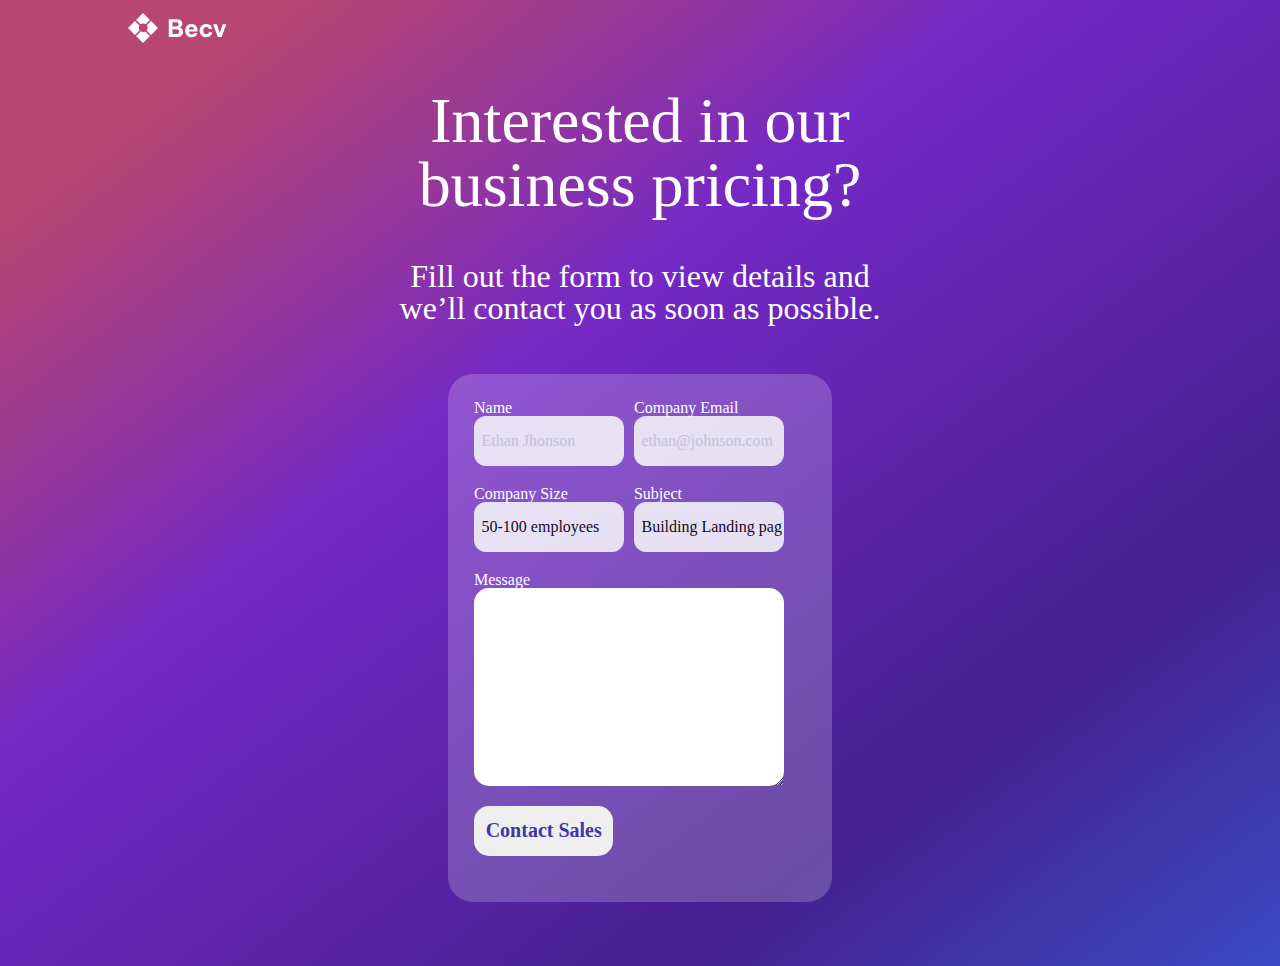
<file: index.html>
<!DOCTYPE html>
<html lang="en">
<head>
    <meta charset="UTF-8">
    <meta name="viewport" content="width=device-width, initial-scale=1.0">
    <link rel="stylesheet" href="./css/style.css" />
    <link rel="stylesheet" href="./css/reset.css" />
    <link rel="stylesheet" href="./css/normalize.css" />
    <link rel="preconnect" href="https://fonts.googleapis.com">
<link rel="preconnect" href="https://fonts.gstatic.com" crossorigin>
<link href="https://fonts.googleapis.com/css2?family=Be+Vietnam+Pro:ital,wght@0,100;0,200;0,300;0,400;0,500;0,600;0,700;0,800;0,900;1,100;1,200;1,300;1,400;1,500;1,600;1,700;1,800;1,900&display=swap" rel="stylesheet">
    <title>Formulario</title>
    
</head>
    <body>
        <header>
            <img src="./img/contact-form-icon.svg"/ class="imgBecv">
        </header>
        <main>
            <div class="divFuente">
                <h1 class="titulo">Interested in our business pricing?</h1>
                <p class="fontParrafo">Fill out the form to view details and we’ll contact you as soon as possible.</p>
            </div>

                <form class="formulario">
                        <div class="descripcion">
                            <span class="name ">Name</span>
                            <input id="inputs" type="text" name="campoTexto" value="Ethan Jhonson" onFocus="this.value = '' ;" class="texto">
                        </div>
                        <div class="descripcion">
                            <span class="name">Company Email</span>
                            <input id="inputs" type="email" name="campoTexto" value="ethan@johnson.com" onFocus="this.value = '' ;"  class="texto">
                        </div>
                        <div class="descripcion">
                            <span class="name">Company Size</span>
                            <input id="inputs" type="text" name="campoTexto" value="50-100 employees">
                        </div>
                        <div class="descripcion">
                            <span class="name">Subject</span>
                            <input id="inputs" type="text" name="campoTexto" value="Building Landing pages">
                        </div>
                        <div class="descripcion textarea">
                            <span class="name">Message</span>
                            <textarea id="" type="text" cols="65" rows="10" name="campoTexto" value="50-100 employees"> </textarea>
                        </div>
                        <div class="descripcion divBtn">
                            <button type="button" class="boton btnForm" onclick="pressBtn()">Contact Sales</button>
                        </div>
                </form>
        </main>
        <script src="./js/script.js"></script>
    </body>
</html>
</file>
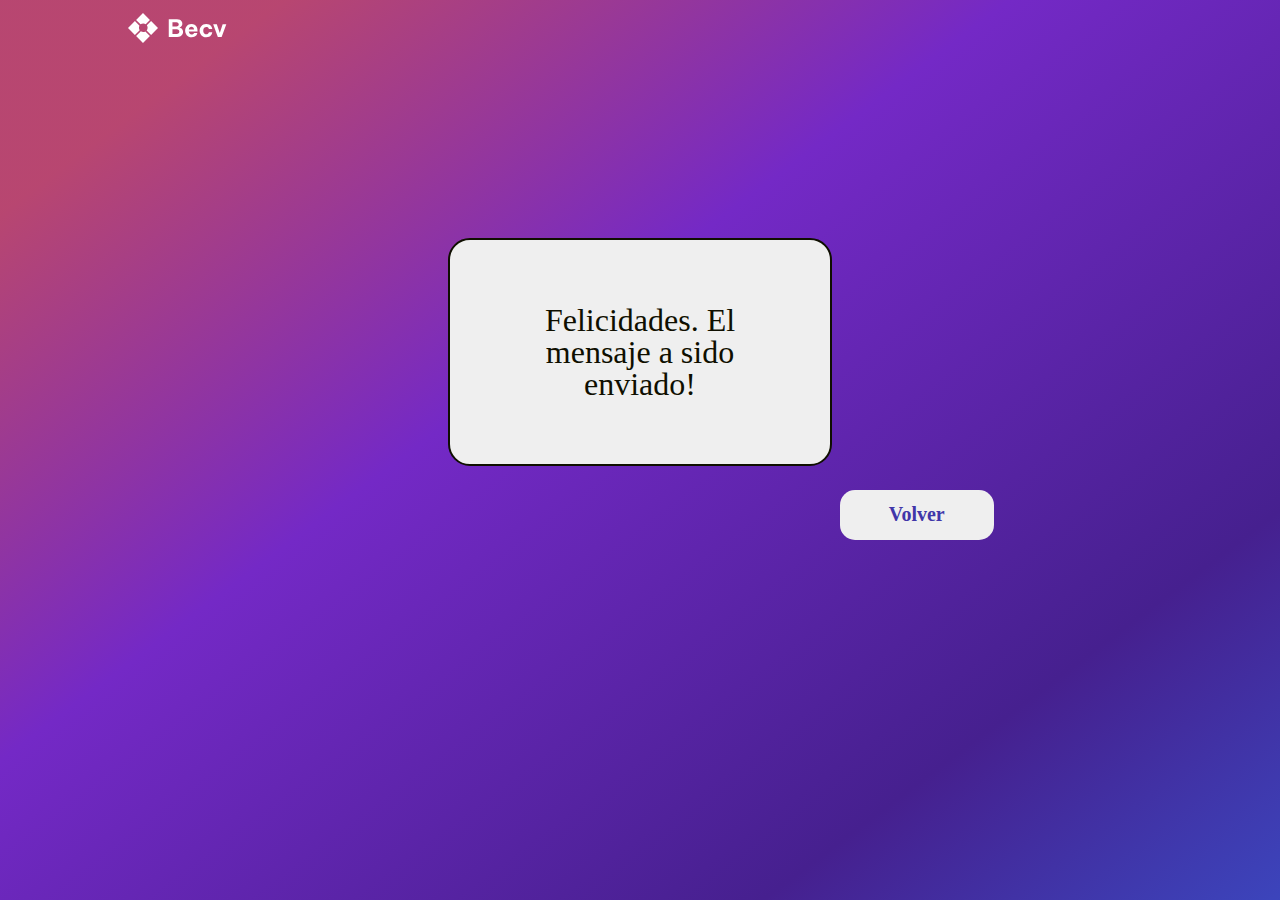
<file: sendForm.html>
<!DOCTYPE html>
<html lang="en">
<head>
    <meta charset="UTF-8">
    <meta name="viewport" content="width=device-width, initial-scale=1.0">
    <link rel="stylesheet" href="./css/style.css" />
    <link rel="stylesheet" href="./css/sendForm.css" />
    <link rel="stylesheet" href="./css/reset.css" />
    <link rel="stylesheet" href="./css/normalize.css" />
    <title>Mensaje enviado!</title>
</head>
    <body>
        <header>
            <img src="./img/contact-form-icon.svg"/ class="imgBecv">
        </header>
        <div class="msjeSend ">
            <h1 class="send">
              Felicidades. El mensaje a sido enviado!
            </h1>
            <div class=" btnDiv">
                <button type="button" class="boton btnForm" onclick="btnVolver()">Volver</button>
            </div>
        </div>
        
    </body>
    <script src="./js/script.js"></script>
</html>
</file>
<file: css/style.css>
*{
    box-sizing: border-box;
}

html, body{
    width: 100%;
    height: 100%;;
}

head, .imgBecv{
    text-align: left;
}

body{
    background: url("../img/bg-image.svg") no-repeat;
    object-fit: cover;
    background-position-y: center;
    background-position-x: 50%;
}

main{
    text-align: center;

}

.texto{
    color: #CDD5E0;
}

.imgBecv{
    margin-left: 10%;
    margin-top: 1%;
}

.divFuente{
    display: flex;
    flex-direction: column;
    justify-content: center;
    align-items: center;
    margin-bottom: 50px;
}

.titulo, .fontParrafo{
    color: white;
    text-align: center;
    font-size: 64px;
    width: 40%;
}

.fontParrafo{
    font-size: 32px;
}

form{
    display: inline-flex;
    flex-direction: row;
    flex-wrap: wrap;
    align-content: center;
    align-items: center;
    width: 40%;
}

.formulario{
    border: 1px solid transparent;
    background-color: rgba(255, 255, 255, 0.2);
    border-radius: 25px;
    padding: 25px;
    margin-bottom: 5%;
}

.descripcion{
    color: white;
    font-size: 16px;
    text-align: left;
    width: min-content;
    margin: 0;
    margin-bottom: 20px;
    margin-right: 3%;
}

.textarea, .btnForm{
    text-align: left;
    position: relative;
    flex-direction: column;
    margin: 0;
    cursor: pointer;
}
.textarea{
    display: flex;
    width: 100%;
}

.btnForm{
    width: 80%;
}

textarea{
    width: 515px;
    border: none;
    border-radius: 15px;
    padding: 15px 0 0 18px;
    margin-bottom: 20px;
    outline: none;

}

#inputs {
    width: 250px;
    padding-left: 20px;
    height: 50px;
    opacity: 0.85;
    outline: none;
    border: none;
    border-radius: 12px;
    
}

input{
    border-radius: 25px;
    background-color: #F8FAFC;
    border: none;
}

input:focus{
    outline: none;
}

.divBtn{
    width: 100%;
}

.boton{
    margin-top: 1.2rem;
    display: flex;
    align-items: center;
    justify-content: center;
    height: 50px;
    border: none;
    border-radius: 15px;
    outline: none;
    padding: 0;
    color: #4036A9;
    font-weight: bold;
    font-size: 20px;
    margin-right: 0;
}

@media (min-width: 1024px) and (max-width: 1460px){
    .boton{
        width: 80%;
    }

    #inputs{
        width: 200px;
    }

    .divBtn{
        width: 90%;
    }

    .textarea{
        width: 60%;
    }

    textarea{
        width: 400px;
    }
}

@media (min-width: 625px) and (max-width: 1459px){
    .boton{
        width: 60%;
    }

    #inputs{
        width: 150px;
        padding-left: 5%;
    }

    .divBtn{
        width: 70%;
    }

    .textarea{
        width: 35%;
    }

    textarea{
        width: 310px;
    }

    form{
        width: 30%;
    }
}
</file>
<file: css/sendForm.css>
.send{
    margin: 15% 35% 1.5rem;
    text-align: center;
    position: relative;
    display: flex;
    padding: 5%;
    border: 2px solid #0f0f00;
    border-radius: 22px;
    background-color: #efefef;
    color: #0f0f00;
}

.btnDiv{
    text-align: left;
    position: relative;
    flex-direction: column;
    margin: 0 0 2.5rem 52.5rem;
    width: 20%;
    cursor: pointer;
}
</file>
